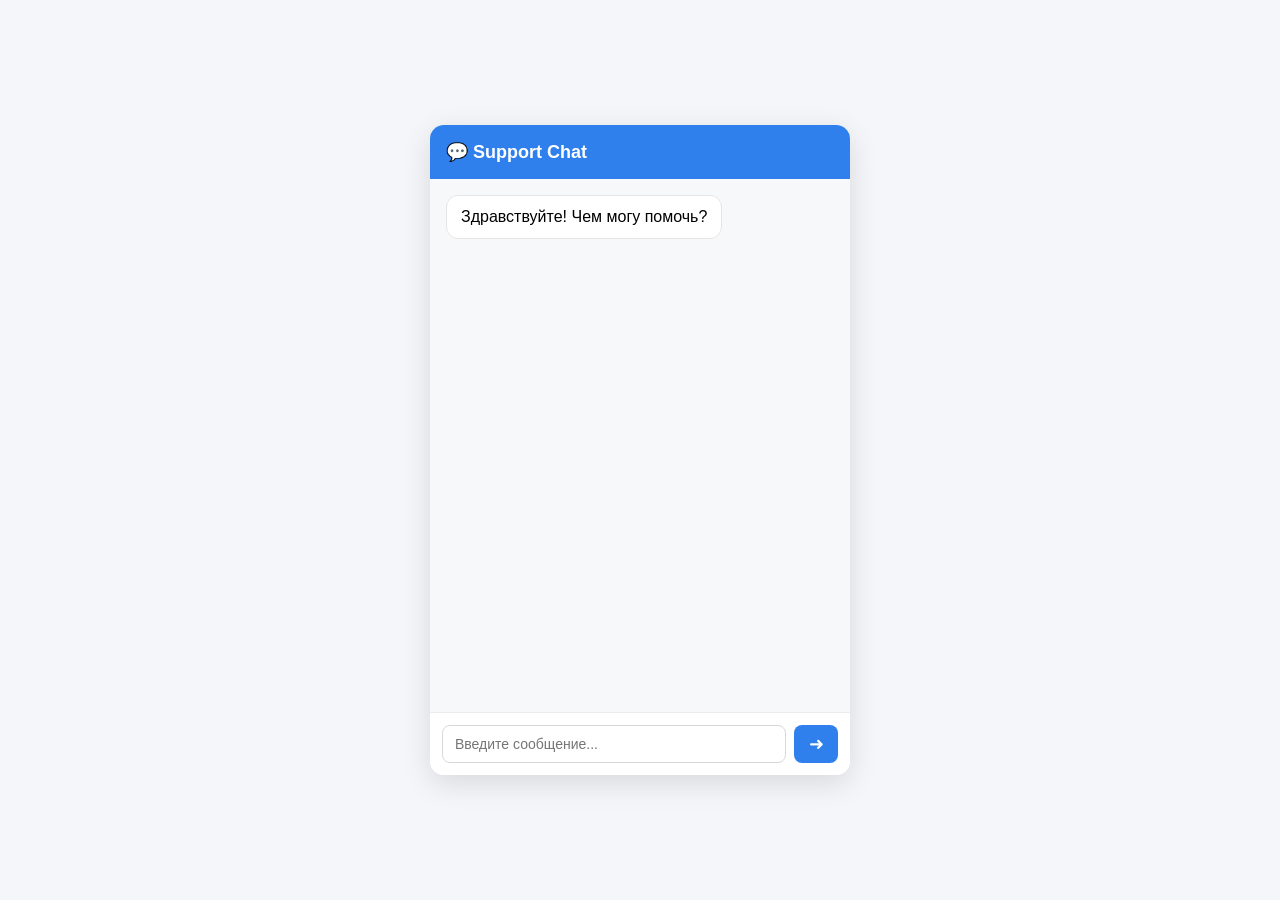
<file: index.html>
<!DOCTYPE html>
<html lang="ru">
<head>
    <meta charset="UTF-8">
    <meta name="viewport" content="width=device-width, initial-scale=1.0">
    <title>Support Chat</title>

    <link rel="stylesheet" href="style.css">
</head>
<body>
<script type="text/javascript" src="https://w2667238.yclients.ru/widgetJS" charset="UTF-8"></script>
    <div class="chat-container">

        <div class="chat-header">
            💬 Support Chat
        </div>

        <div class="messages" id="messages">

            <div class="message bot">
                Здравствуйте! Чем могу помочь?
            </div>

        </div>

        <div class="input-area">

            <input
                id="messageInput"
                type="text"
                placeholder="Введите сообщение..."
            >

            <button id="sendBtn">
                ➜
            </button>

        </div>

    </div>

    <script src="chat.js"></script>

</body>
</html>
</file>
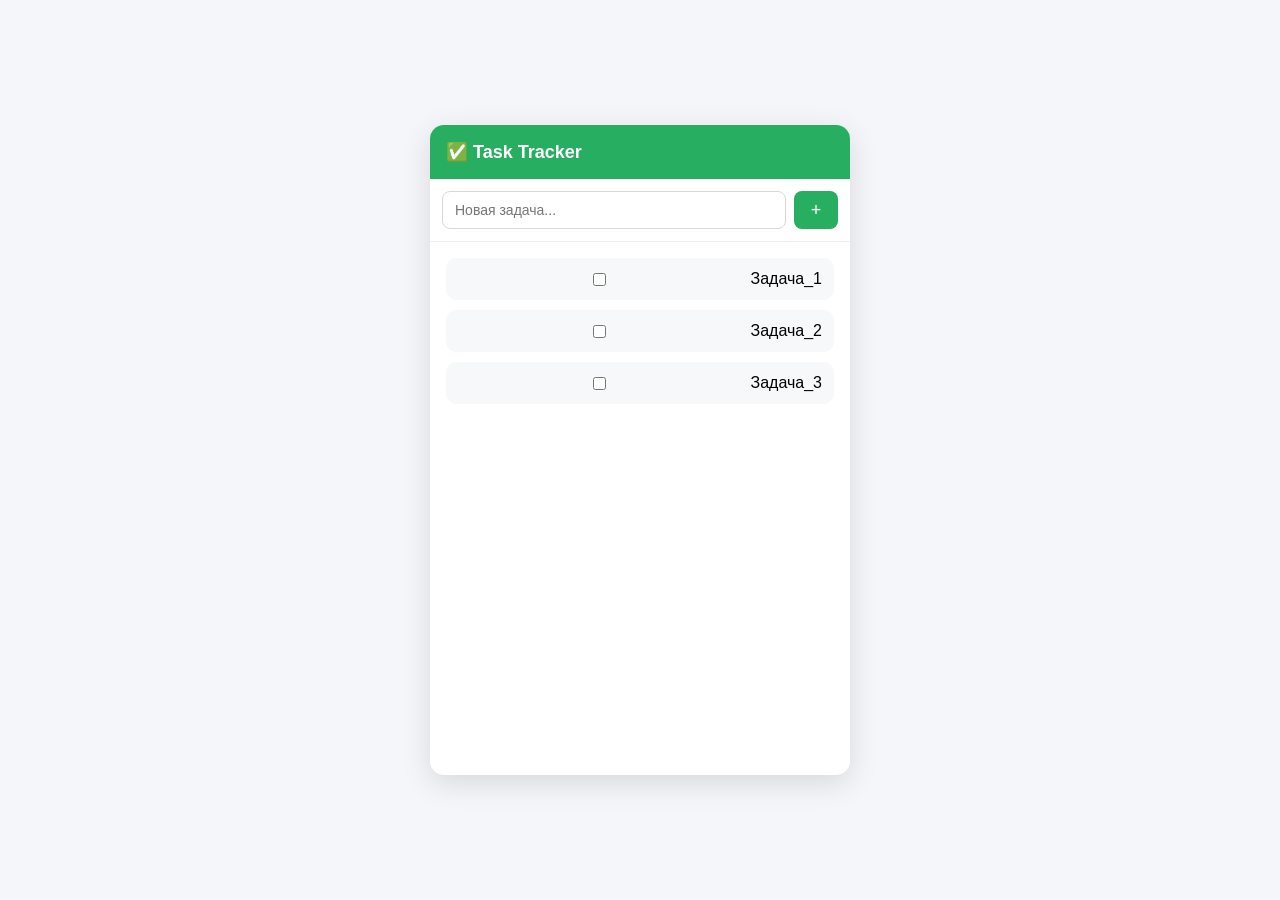
<file: tracker.html>
<!DOCTYPE html>
<html lang="ru">
<head>
    <meta charset="UTF-8">
    <meta name="viewport" content="width=device-width, initial-scale=1.0">
    <title>Task Tracker</title>

    <link rel="stylesheet" href="style.css">
</head>

<body>

<div class="tracker-container">

    <div class="tracker-header">
        ✅ Task Tracker
    </div>


    <div class="task-input">

        <input
            id="taskInput"
            placeholder="Новая задача..."
        >

        <button id="addTaskBtn">
            +
        </button>

    </div>


    <div class="tasks" id="tasks">

        <div class="task">
            <input type="checkbox">
            <span>Задача_1</span>
        </div>


        <div class="task">
            <input type="checkbox">
            <span>Задача_2</span>
        </div>


        <div class="task">
            <input type="checkbox">
            <span>Задача_3</span>
        </div>

    </div>


</div>


<script src="tracker.js"></script>

</body>
</html>
</file>
<file: style.css>
* {
    margin: 0;
    padding: 0;
    box-sizing: border-box;
}

body {
    background: #f4f6f9;
    font-family: -apple-system, BlinkMacSystemFont, "Segoe UI", sans-serif;
    display: flex;
    justify-content: center;
    align-items: center;
    height: 100vh;
    padding: 16px;
}

.chat-container {
    width: 100%;
    max-width: 420px;
    height: 650px;
    background: white;
    border-radius: 14px;
    overflow: hidden;
    display: flex;
    flex-direction: column;
    box-shadow: 0 8px 30px rgba(0,0,0,.12);
}

.chat-header {
    background: #2f80ed;
    color: white;
    padding: 16px;
    font-size: 18px;
    font-weight: 600;
}

.messages {
    flex: 1;
    overflow-y: auto;
    padding: 16px;
    background: #f7f8fa;
    display: flex;
    flex-direction: column;
    gap: 12px;
}

.message {
    max-width: 80%;
    padding: 10px 14px;
    border-radius: 12px;
    line-height: 1.4;
    word-break: break-word;
}

.message.bot {
    background: white;
    align-self: flex-start;
    border: 1px solid #e5e5e5;
}

.message.user {
    background: #2f80ed;
    color: white;
    align-self: flex-end;
}

.input-area {
    display: flex;
    padding: 12px;
    gap: 8px;
    border-top: 1px solid #ececec;
    background: white;
}

input {
    flex: 1;
    border: 1px solid #d8d8d8;
    border-radius: 8px;
    padding: 10px 12px;
    font-size: 14px;
    outline: none;
}

input:focus {
    border-color: #2f80ed;
}

button {
    width: 44px;
    border: none;
    border-radius: 8px;
    background: #2f80ed;
    color: white;
    font-size: 18px;
    cursor: pointer;
}

button:hover {
    background: #1d6dd8;
}

.tracker-container {

    width: 100%;
    max-width: 420px;
    height: 650px;

    background: white;

    border-radius: 14px;

    overflow: hidden;

    box-shadow: 0 8px 30px rgba(0,0,0,.12);

}


.tracker-header {

    background: #27ae60;

    color:white;

    padding:16px;

    font-size:18px;

    font-weight:600;

}



.task-input {

    display:flex;

    gap:8px;

    padding:12px;

    border-bottom:1px solid #eee;

}



.task-input button {

    background:#27ae60;

}



.tasks {

    padding:16px;

}



.task {

    display:flex;

    align-items:center;

    gap:10px;

    padding:12px;

    margin-bottom:10px;

    background:#f7f8fa;

    border-radius:10px;

}



.task input:checked + span {

    text-decoration:line-through;

    opacity:.5;

}
</file>
